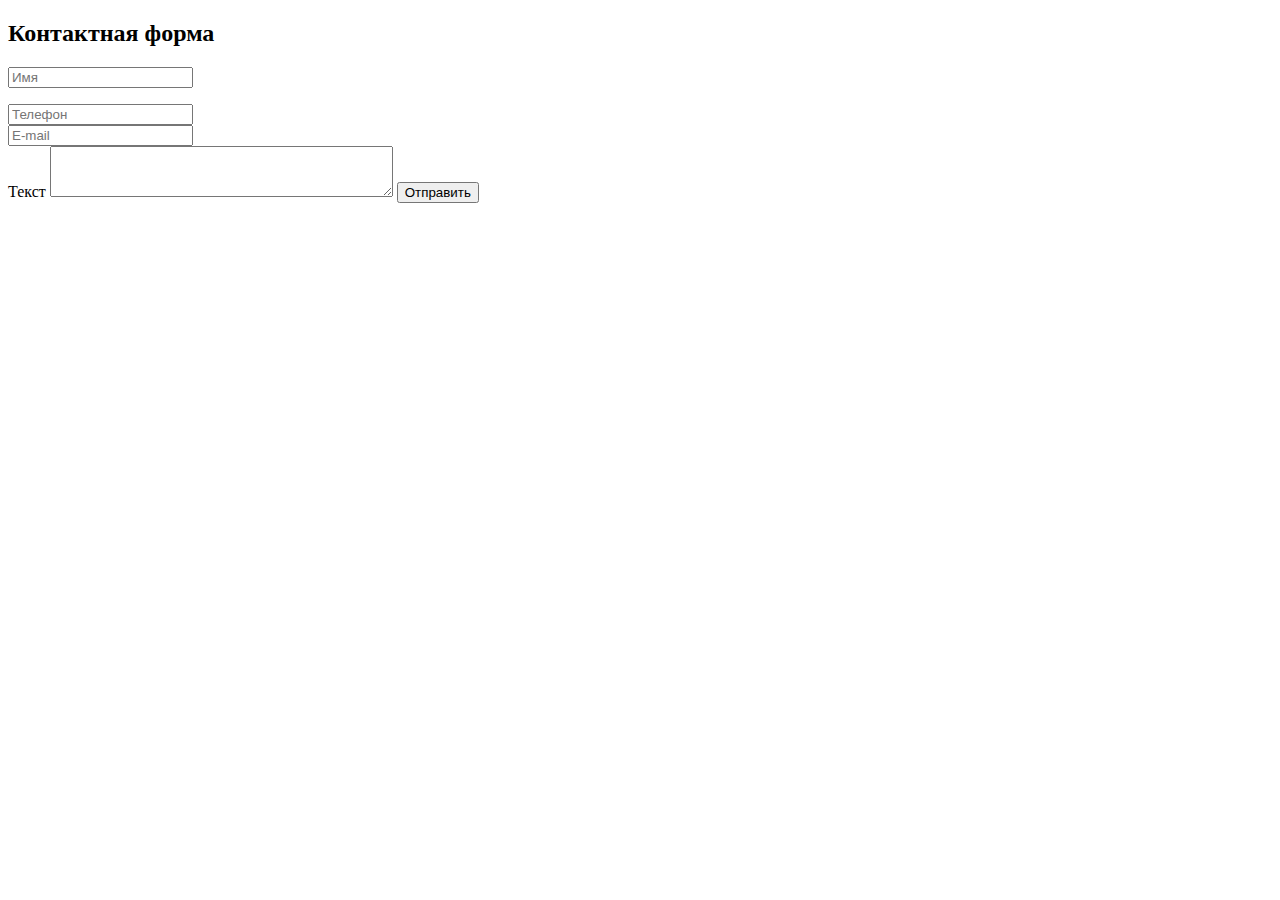
<file: fonts/index.html>
<!DOCTYPE html>
<html lang="ru">
<head>

  <meta charset="UTF-8">
  <meta name="viewport" content="width=device-width, initial-scale=1.0">
  <meta http-equiv="x-ua-compatible" content="ie=edge">

<script src="http://ajax.googleapis.com/ajax/libs/jquery/1.9.1/jquery.min.js"></script>
<script src="contactform.js"></script>

  <title>Заголовок</title>
</head>

<body>
	<footer>
		<h2>Контактная форма</h2>
		<div class="form-container">
			<div class="note"></div>
			<div class="fields">
				<form class="ajax-contact-form" action="">
					<p><input type="text" name="name" value="" placeholder="Имя"></p>
					<div class="row">
						<div class="col"><input type="tel" name="tel" value="" placeholder="Телефон"></div>
						<div class="col"><input type="email" name="email" value="" placeholder="E-mail"></div>
						</div>
					<label>Текст</label>
					<textarea name="message" cols="40" rows="3"></textarea>
					<input type="submit" name="submit" class="form-container__btn" value="Отправить">
				</form>
			</div>
		</div>
	</footer>
	
</body>

</html>
</file>
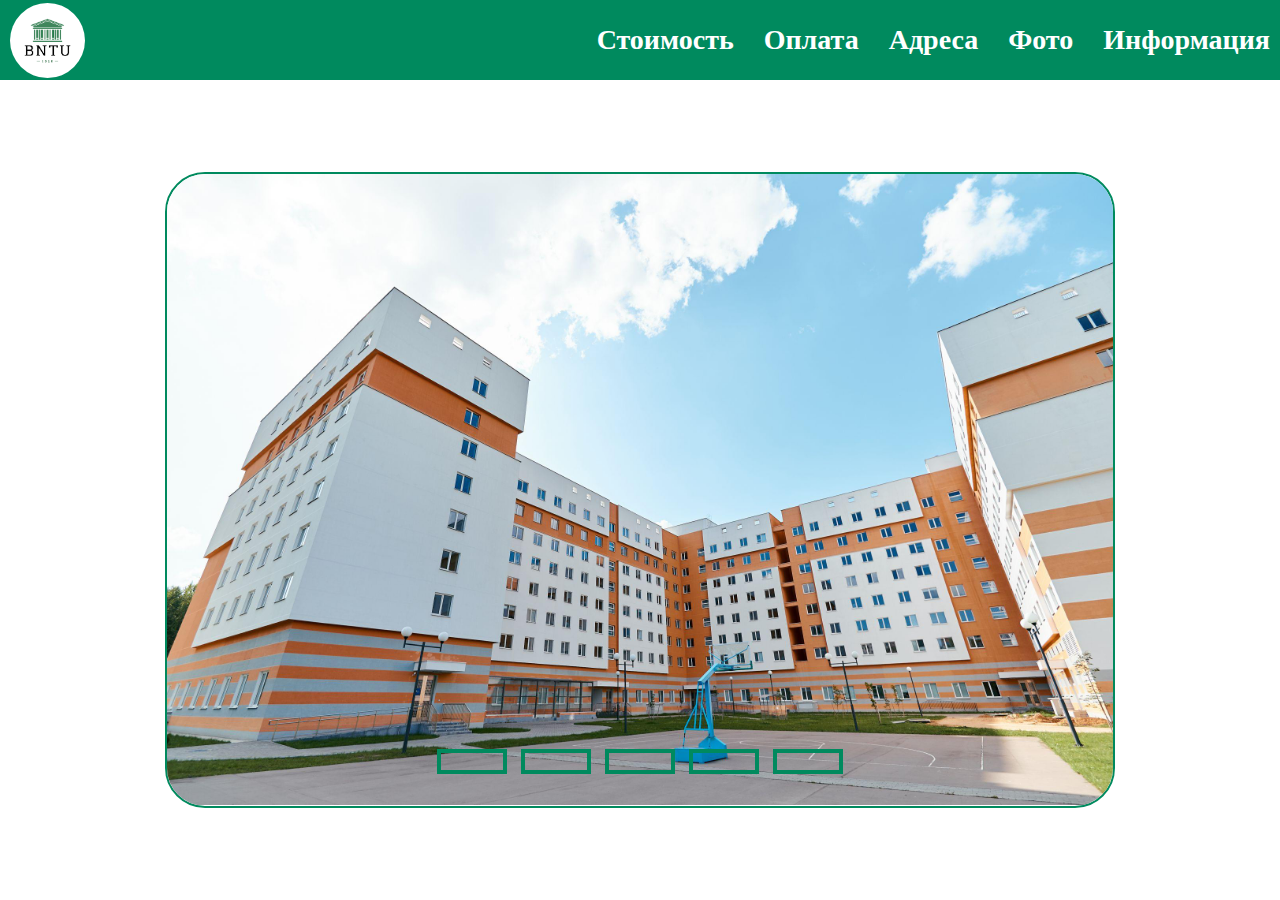
<file: hostel.html>
<!DOCTYPE html>
<html lang="ru">
<head>
	<meta charset="utf-8">
	<meta name="viewport" content="width=device-width, initial-scale=1.0">
	<link rel="stylesheet" type="text/css" href="css/diplom.css">
	<script src="http://ajax.googleapis.com/ajax/libs/jquery/1.9.1/jquery.min.js"></script>
	

	<title>Диплом</title>
	<script type="text/javascript">
		$(document).ready(function() {
   $('.header_burger').click(function(event) {
      $('.header_burger,.header_menu').toggleClass('active');
      $('body').toggleClass('lock');
   });
});
	</script>
	<style>
		.wrapper{
	padding-top: 80px;
  position: relative;
  height: 100%;
  height: 100vh;  
  display: -webkit-flex;
  display: -moz-flex;
  display: -ms-flex;
  display: -o-flex;
  display: flex;
  justify-content: center;
  -ms-align-items:center;
  align-items: center;

}

.slider{
  position: relative;
  overflow: hidden;
  max-width: 950px;
  border: 2px solid #008A5E;
  height: auto;
  border-radius: 40px;
}

.slider_items{
  width: 500%;
  height: 100%;
  display: -webkit-flex;
  display: -moz-flex;
  display: -ms-flex;
  display: -o-flex;
  display: flex;
}

.slider_items .item{
  width: 20%;
  -webkit-transition: all .7s ease;
	-o-transition: all .7s ease;
	transition: all .7s ease;
}

.slider_items .item img{
	max-width: 100%;
	height: auto;
}
.slider_items input{
	position: absolute;
	visibility: hidden;
	
}

.slider_nav{
	position: absolute;
	bottom: 25px;
	width: 100%;
	 display: -webkit-flex;
  display: -moz-flex;
  display: -ms-flex;
  display: -o-flex;
  display: flex;
  justify-content: center;
}

.slider_nav .slider_nav_item{
	width: 70px;
	height: 25px;
	border: 4px solid #008A5E;
	margin:7px;
	cursor: pointer;
	-webkit-transition: all .5s ease;
	-o-transition: all .5s ease;
	transition: all .5s ease;
}

@media (max-width: 576px) { 

  .slider_nav .slider_nav_item{
	width: 40px;
	height: 20px;
	border: 3px solid #008a5e;
	margin:7px;
	cursor: pointer;
	-webkit-transition: all .5s ease;
	-o-transition: all .5s ease;
	transition: all .5s ease;
}
.wrapper{
	margin-top: 0px;
	}

  
}

.slider_nav .slider_nav_item:hover{
	background-color: #008a5e;
}

#s1:checked ~ .s1{
	margin-left: 0;
}

#s2:checked ~ .s1{
	margin-left: -20%;
}

#s3:checked ~ .s1{
	margin-left: -40%;
}

#s4:checked ~ .s1{
	margin-left: -60%;
}

#s5:checked ~ .s1{
	margin-left: -80%;
}


	</style>
</head>
<body>
	
	<header class="header">
		<div class="container">
		<div class="header_body">
		<a href="index.html" class="header_logo">
			<img src="img/logo1.png"  alt="">
		</a>
		<div class="header_burger">
			<span></span>
		</div>
		<nav class="header_menu">
			<ul class="header_list">
				<li>
					<a href="price.html" class="header_link">Стоимость</a>
				</li>
				<li>
					<a href="payment.html" class="header_link">Оплата</a>
				</li>
				<li>
					<a href="address.html" class="header_link">Адреса</a>
				</li>
				<li>
					<a href="hostel.html" class="header_link">Фото</a>
				</li>
				<li>
					<a href="information.html" class="header_link">Информация	</a>
				</li>

			</ul>
		</nav>
		</div>
		</div>
	</header>
	<div class="container" style="">
		<div class="wrapper">
			<div class="slider">
				<div class="slider_nav">
					<label for="s1" class="slider_nav_item"></label>
					<label for="s2" class="slider_nav_item"></label>
					<label for="s3" class="slider_nav_item"></label>
					<label for="s4" class="slider_nav_item"></label>
					<label for="s5" class="slider_nav_item"></label>
				</div>
				<div class="slider_items">
					<input type="radio" name="s" id="s1">
					<input type="radio" name="s" id="s2">
					<input type="radio" name="s" id="s3">
					<input type="radio" name="s" id="s4">
					<input type="radio" name="s" id="s5">
					<div class="item s1">
						<img src="img/hostel1.jpg" alt="">
					</div>
					<div class="item">
						<img src="img/hostel2.jpg" alt="">
					</div>
					<div class="item">
						<img src="img/hostel3.jpg" alt="">
					</div>
					<div class="item">
						<img src="img/hostel4.jpg" alt="">
					</div>
					<div class="item">
						<img src="img/hostel5.jpg" alt="">
					</div>

					

				</div>
			</div>
		</div>
	</div>
	
	
</body>
</file>
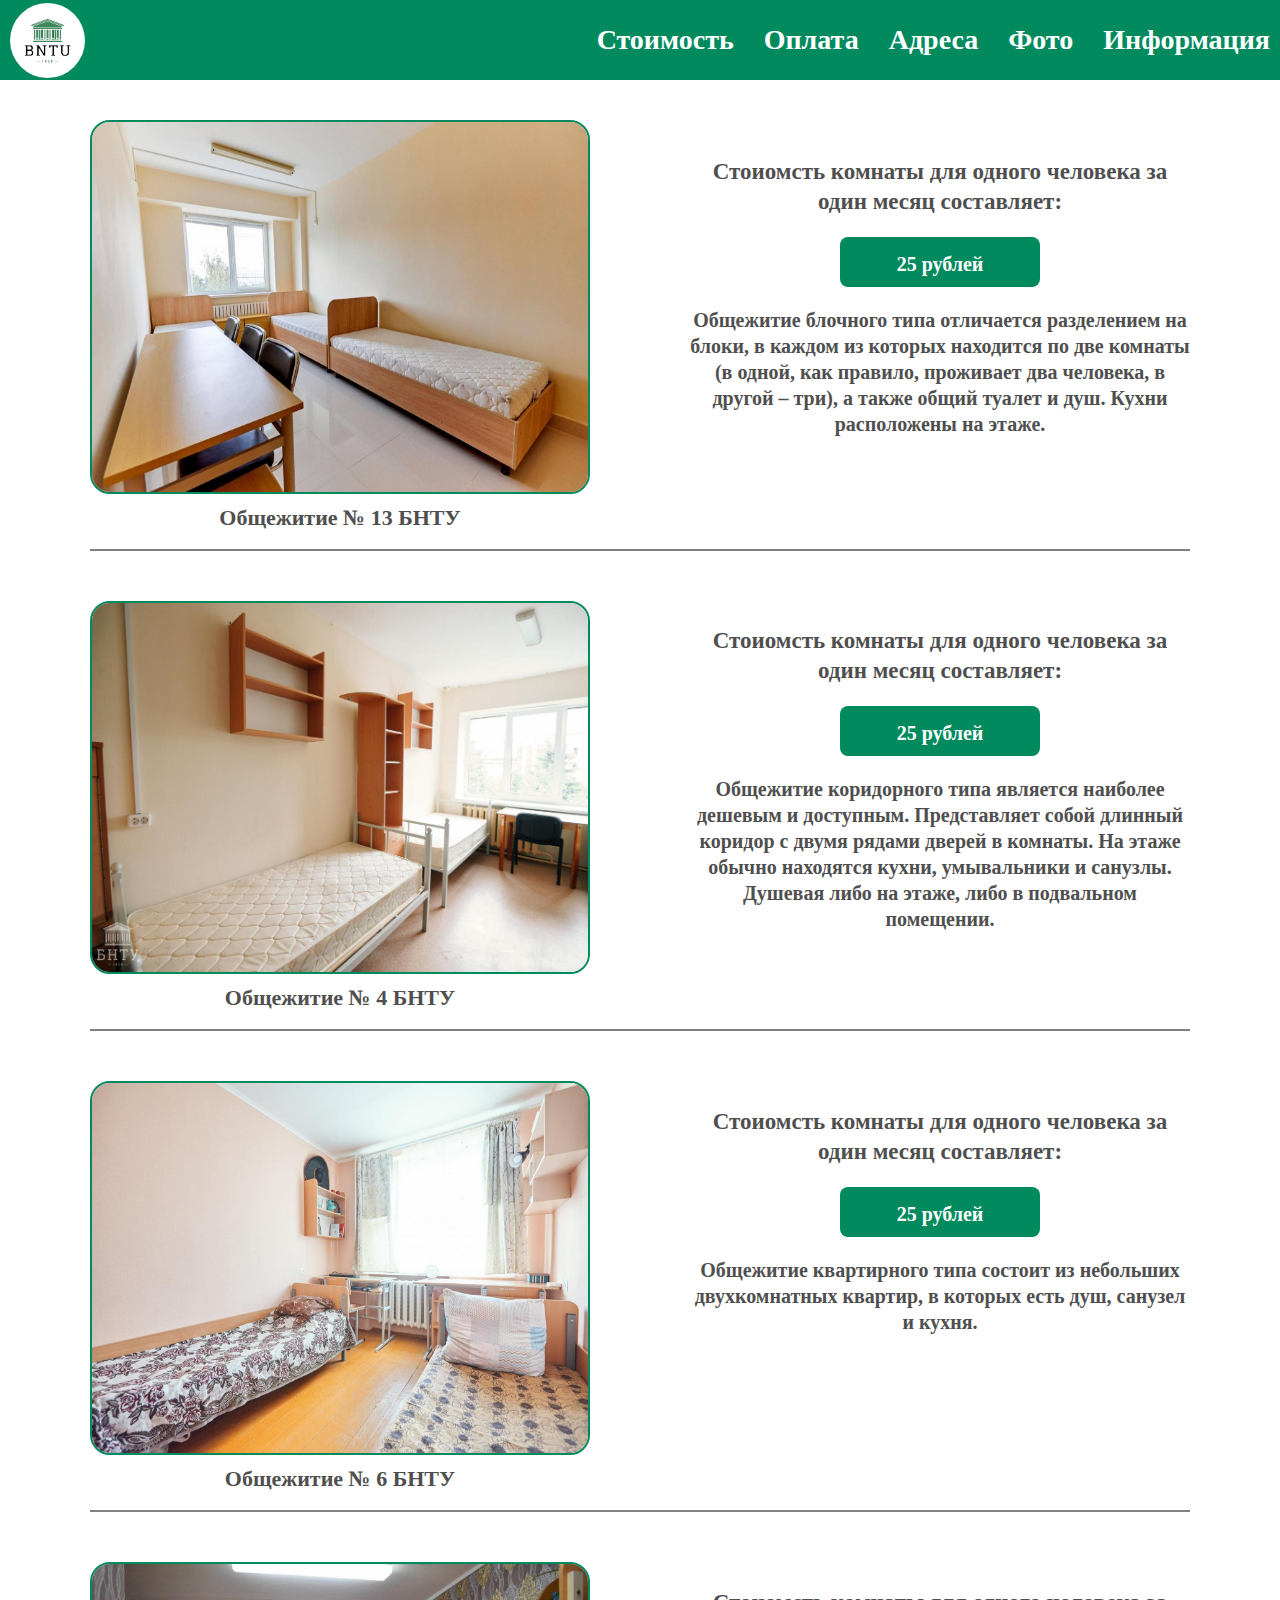
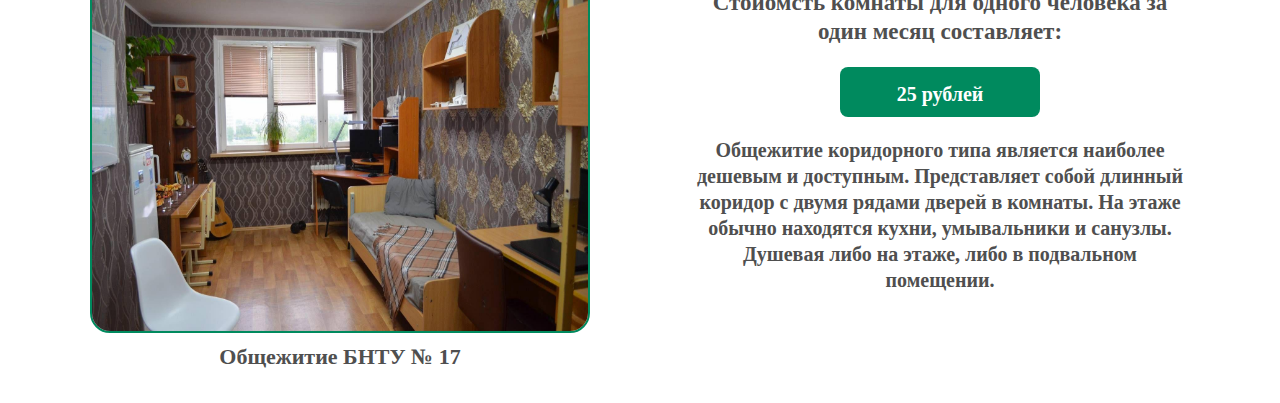
<file: price.html>
<!DOCTYPE html>
<html lang="ru">
<head>
	<meta charset="utf-8">
	<meta name="viewport" content="width=device-width, initial-scale=1.0">
	<link rel="stylesheet" type="text/css" href="css/price.css">
	<link rel="stylesheet" type="text/css" href="css/diplom.css">
	<script src="http://ajax.googleapis.com/ajax/libs/jquery/1.9.1/jquery.min.js"></script>
	

	<title>Диплом</title>
<script type="text/javascript">
		$(document).ready(function() {
   $('.header_burger').click(function(event) {
      $('.header_burger,.header_menu').toggleClass('active');
      $('body').toggleClass('lock');
   });
});
	</script>
</head>
<body>
	
	<header class="header">
		<div class="container">
		<div class="header_body">
		<a href="index.html" class="header_logo">
			<img src="img/logo1.png"  alt="">
		</a>
		<div class="header_burger">
			<span></span>
		</div>
		<nav class="header_menu">
			<ul class="header_list">
				<li>
					<a href="price.html" class="header_link">Стоимость</a>
				</li>
				<li>
					<a href="payment.html" class="header_link">Оплата</a>
				</li>
				<li>
					<a href="address.html" class="header_link">Адреса</a>
				</li>
				<li>
					<a href="hostel.html" class="header_link">Фото</a>
				</li>
				<li>
					<a href="information.html" class="header_link">Информация</a>
				</li>

			</ul>
		</nav>
		</div>
		</div>
	</header>
	 <div style="max-width:1100px;  margin: 0 auto; margin-top: 120px;">
        <div class="flex_block">
            <div class="flex_element">
                 <div class="flex_content">
                     <img src="img/price_photo1.jpg"  alt="">
                     <figcaption>Общежитие № 13 БНТУ</figcaption>
                 </div>
            </div>
            <div class="flex_element1">
                 <div class="flex_content1">
                     <p style="margin-top: 37px;">Стоиомсть комнаты для одного человека за один месяц составляет:</p>
                     <div class="price">25 рублей</div>
                     <div class="description">Общежитие блочного типа отличается разделением на блоки, в каждом из которых находится по две комнаты (в одной, как правило, проживает два человека, в другой – три), а также общий туалет и душ. Кухни расположены на этаже.</div>
                 </div>
            </div>
        </div>
        <div class="hr"></div>
        <div class="flex_block">
            <div class="flex_element">
                <div class="flex_content">
                    <img src="img/price_photo2.jpg" alt="">
                    <figcaption>Общежитие № 4 БНТУ</figcaption>
                </div>
            </div>
            <div class="flex_element1">
                <div class="flex_content1">
                    <p style="margin-top: 25.5px;">Стоиомсть комнаты для одного человека за один месяц составляет:</p>
                      <div class="price">25 рублей</div>
                      <div class="description">Общежитие коридорного типа является наиболее дешевым и доступным. Представляет собой длинный коридор с двумя рядами дверей в комнаты. На этаже обычно находятся кухни, умывальники и санузлы. Душевая либо на этаже, либо в подвальном помещении.</div>
                </div>
            </div>
        </div>
         <div class="hr"></div>
        <div class="flex_block">
            <div class="flex_element">
                <div class="flex_content">
                    <img src="img/price_photo3.jpg" alt="">
                    <figcaption>Общежитие № 6 БНТУ</figcaption>
                </div>
            </div>
            <div class="flex_element1">
                <div class="flex_content1">
                    <p style="margin-top: 25.5px;">Стоиомсть комнаты для одного человека за один месяц составляет:</p>
                      <div class="price">25 рублей</div>
                      <div class="description">Общежитие квартирного типа состоит из небольших двухкомнатных квартир, в которых есть душ, санузел и кухня.</div>
                </div>
            </div>
        </div>
         <div class="hr"></div>
        <div class="flex_block" style="padding-bottom: 70px;">
            <div class="flex_element">
                <div class="flex_content">
                    <img  src="img/price_photo4.jpg" alt="">
                    <figcaption>Общежитие БНТУ № 17</figcaption>
                </div>
            </div>
            <div class="flex_element1">
                <div class="flex_content1">
                    <p style="margin-top: 25.5px;">Стоиомсть комнаты для одного человека за один месяц составляет:</p>
                    <div class="price">25 рублей</div>
                    <div class="description">Общежитие коридорного типа является наиболее дешевым и доступным. Представляет собой длинный коридор с двумя рядами дверей в комнаты. На этаже обычно находятся кухни, умывальники и санузлы. Душевая либо на этаже, либо в подвальном помещении.</div>
                </div>
            </div>
        </div>
	</div>
</body>
</file>
<file: css/diplom.css>
* {
  padding: 0;
  margin: 0;
  border: 0;
}


*,
*:before,
*:after {
  -webkit-box-sizing: border-box;
  -moz-box-sizing: border-box;
  box-sizing: border-box;
}


:focus,
:active {
  outline: none;
}
a:focus,
a:active {
  outline: none;
}


nav,
footer,
header,
aside {
  display: block;
}


html,
body {
  height: 100%;
  width: 100%;
  font-size: 100%;
  line-height: 1;
  font-size: 14px;
  -ms-text-size-adjust: 100%;
  -moz-text-size-adjust: 100%;
  -webkit-text-size-adjust: 100%;
  min-width: 320px;
}


input,
button,
textarea {
  font-family: inherit;
}


input::-ms-clear {
  display: none;
}
button {
  cursor: pointer;
}
button::-moz-focus-inner {
  padding: 0;
  border: 0;
}
a,
a:visited {
  text-decoration: none;
}
a:hover {
  text-decoration: none;
}

ul li {
  list-style: none;
}
img {
  vertical-align: top;
}
h1,
h2,
h3,
h4,
h5,
h6 {
  font-size: inherit;
  font-weight: 400;
}

.main_container{
  background: url(../img/main_photo.jpg) no-repeat;
    background-position: 100% 100%;
    background-size: cover;
    width: 100%;
    height: 100%;
    border: 0.01px solid white;
}





/* КНОПКИ */

.main_div_button{
  margin-top: 20%;
  text-align: center;
  
}
.main_button{
  background-color: #008a5e;
  min-height: 100px;
  width: 60%;
  font-size: 45px;
  color: white;
  border-radius: 50px;
  font-weight: 500;
  padding: 25px;
}

.main_button:hover{
  transition-duration: 1s;
  background-color: #daf3e6;
  color: #008a5e;

}

/* СТРАНИЦА АДРЕСОВ*/

.Adress_main{
  width: 60%;
  border-radius: 50px;
  margin:0 auto;
  padding: 3%;
  margin-top: 3%;
 box-shadow: 1px 3px 40px 16px #008A5E;

}

.ul_adress{
  margin:0 auto;
  text-align: center;
}

.ul_adress li {
  margin: 20px 0px 20px 0px;
  font-size: 30px;
  padding-bottom: 15px;
  border-bottom: 4px solid  rgba(27, 178, 97, 0.28);
  font-weight: 700;
  color: #707070;
  line-height:35px;
}

.Adress_name{
  
   padding-top: 30px;
   text-align: center;
   font-size: 50px;
   font-weight: 700;
   color: #008a5e;
}

/* СТРАНИЦА АДРЕСОВ*/



/* --------------------*/

.container{
  max-width: 1180;
  margin:0 auto;
  padding: 0px 10px;
}

.header{
  position: fixed;
  width: 100%;
  top:0;
  left: 0;
  z-index: 50;
}

.header:before{
  content: '';
  position: absolute;
  top:0;
  left: 0;
  width: 100%;
  height: 100%;
  background-color: #008a5e;
  z-index: 2;
}

.header_body{
  position: relative;
  
  display: flex;
  justify-content: space-between; 
  height: 80px;
  align-items: center;
}
.header_logo{
  flex:0px 0px 60px;
  position: relative;
  z-index: 3;
}
.header_logo img{
  width: 75px;
  border-radius: 50px;

}
.header_burger{
  display: none;
}
.header_menu{

}

.header_list{
  display: flex;
  position: relative;
  z-index: 2;

}
.header_list li{
  list-style: none;
  margin:0px 0px 0px 30px;
  
 

  
}
.header_link{
color: white;
 font-size: 28px;
 font-weight: 700;
 text-decoration: none;

}

.header_link:hover{
  border-bottom: 4px solid #daf3e6;
  transition: all 0.2s ease 0s;
  border-radius: 8px;


}

 @media (max-width: 767px) {

    body.lock{
       overflow: hidden;
    }

    .header_burger{
      display: block;
      position: relative;
      width: 30px;
      height: 20px;
      position: relative;
      z-index: 3;
}
  
    
    .header_body{
      height: 60px;
    }

    .header_logo{
      width: 40px;
    }
     .header_burger span{
      position: absolute;
      background-color: white;
      position: absolute;
      left: 0;
      width: 100%;
      height: 3px;
      top: 9px;
      transition: all 0.3s ease 0s;
     }
     .header_burger:before,
     .header_burger:after{
      content: '';
      background-color: white;
      position: absolute;
      width: 100%;
      height: 3px;
      left: 0;
      transition: all 0.3s ease 0s;
     }
     .header_burger:before{
      top: 0;
     }
     .header_burger:after{
      bottom: 0;
     }

     .header_burger.active:before{
      transform:  rotate(45deg);
      top:9px;
     }

     .header_burger.active:after{
      transform:  rotate(-45deg);
      bottom: 9px;
     }

     .header_burger.active span{
      transform: scale(0);
     }

     .header_menu{
      position: fixed;
      top:-100%;
      left: 0;
      width: 100%;
      height: 100%;
      background-color: #008a5e;
      padding: 70px 10px 20px 10px;
      transition: all 0.3s ease 0s;
     }

     .header_menu.active{
      top: 0;
     }

     .header_list{
      display: block;
     }
     .header_list li{
      margin: 0px 0px 20px 0px;
     }
     .header_logo img{
  width: 55px;
  border-radius: 30px;

  }
}

/* --------------------*/



/* сетка медиа запросов*/

@media (max-width: 576px) {
  .main_button{
    font-size: 38px;
    padding: 35px;
    width: 85%;
  }

  .ul_adress li {
  margin: 20px 0px 20px 0px;
  font-size: 25px;
  padding-bottom: 15px;
  border-bottom: 4px solid  rgba(27, 178, 97, 0.28);
  font-weight: 700;
  color: #707070;
  line-height:35px;
}

.Adress_main{
  width: 80%;
  border-radius: 50px;
  margin:0 auto;
  padding: 3%;
  margin-top: 3%;
 box-shadow: 1px 3px 40px 16px #008A5E;
}
 .Adress_name{
  font-size: 45px;
 }

 }


@media (max-width: 768px) { 
  .main_button{
    margin-top: 10%;
  } 
}


@media (max-width: 992px) { }


@media (max-width: 1200px) {}

/* сетка медиа запросов*/

Skip to content
Product 
Team
Enterprise
Explore 
Marketplace
Pricing 
Search
Sign in
Sign up
insp1
/
html-template
Public
Code
Issues
Pull requests
Actions
Projects
Wiki
Security
Insights
html-template/css/main.css
@insp1
insp1 Button «Up/Down» added
Latest commit acbda82 on 23 Jul 2017
 History
 1 contributor
80 lines (72 sloc)  1.31 KB
   
body {margin: 0; padding: 0; font-family: 'RobotoRegular', Helvetica, Arial, sans-serif; }

h1, h2, h3, h4, h5, h6, p {
  font-weight: normal;
  font-family: 'RobotoLight', Helvetica, Arial, sans-serif;
}

.overlay {
  position: absolute;
  width: 100%;
  height: 100vh;
  top: 0;
  left: 0;
  background-color: rgba(0, 0, 0, .5);
  display: none;
}

.popup {
  position: absolute;
  width: 300px;
  height: 180px;
  left: 50%;
  top: 50%;
  transform: translate(-50%, -50%);
  padding: 40px;
  background-color: #FFF;
}

.close-popup {
  position: absolute;
  top: 15px;
  right: 15px;
  width: 23px;
  height: 23px;
  cursor: pointer;
}

.close-popup:before {
  content: '';
  background-color: #000;
  position: absolute;
  height: 1px;
  width: 31px;
  top: 11px;
  left: -4px;
  transform: rotate(-45deg);
}

.close-popup:after {
  content: '';
  background-color: #000;
  position: absolute;
  height: 1px;
  width: 31px;
  top: 11px;
  transform: rotate(45deg);
  left: -4px;
}

.scroll-up {
    width: 130px;
    height: 100vh;
    position: fixed;
    left: 0;
    bottom: 0;
    background-color: #fcfcfc;
    color: #aaa;
    font-size: 13px;
    text-align: center;
    padding: 15px;
    box-sizing: border-box;
    cursor: pointer;
    transition: background .2s ease;
    display: none;
}

.scroll-up:hover {
    background-color: #eeeeee;
    color: #777777;
}
© 2022 GitHub, Inc.
Terms
Privacy
Security
Status
Docs
Contact GitHub
Pricing
API
Training
Blog
About
Loading complete
</file>
<file: css/price.css>
.flex_element{
    width: 100%;
    
}

.flex_block{
    width: 100%;
    margin: 0 auto;
    min-height: 200px;   
    margin-top: 50px;
    display: flex;
    
}

.flex_element1{
    width: 100%; 
   
   margin-left: 100px;

}

.flex_content{
width: 100%;
height: 100%;

}

.flex_content1{
width: 100%;
margin: 0 auto;
height: 100%;

text-align: center;
}

.flex_content img{
    display: block;
    margin-left: auto;
    margin-right: auto;
    width: 100%;
    height: 100%;
    border: 2px solid #008A5E;
    border-radius: 20px;
}

.flex_content1 p{
font-family: Open Sans;
font-style: normal;
font-weight: bold;
font-size: 23px;
line-height: 130%;
color: #4F4F4F;
}

.flex_content1 .price{
align-items: center;
width: 200px;
height: 50px;
background: #008A5E;
border-radius: 8px;
font-family: Open Sans;
font-style: normal;
font-weight: bold;
font-size: 20px;
padding-top: 3%;
line-height: 127.53%;
color: #FFFFFF;

margin: 0 auto;
margin-top: 20px;
}

.description{
  margin-top: 20px;
  font-family: Open Sans;
font-style: normal;
font-weight: bold;
font-size: 20px;
line-height: 130%;
color: #4F4F4F;
}

.flex_content1 .price:hover{
    opacity: 0.9;
}

.hr{
  margin-top: 55px;
  border: 0.1px solid #808080;
}

figcaption{
  text-align: center;
  margin-top: 10px;
font-style: normal;
font-weight: bold;
font-size: 22px;
line-height: 130%;
color: #4F4F4F;

}

@media only screen and (max-width: 767px){
   
   .flex_element,.flex_element1{
    width: 70%;

    margin:0 auto;
   } 

   .flex_block{ 
   display: block; 
    flex-wrap: wrap;  
   }

 .main_text br {
  display: none;
       }

    .flex_element1{
    text-align: center;
     }
}

@media only screen and (min-width: 767px){
.flex_block{
    display: flex;
}

}
</file>
